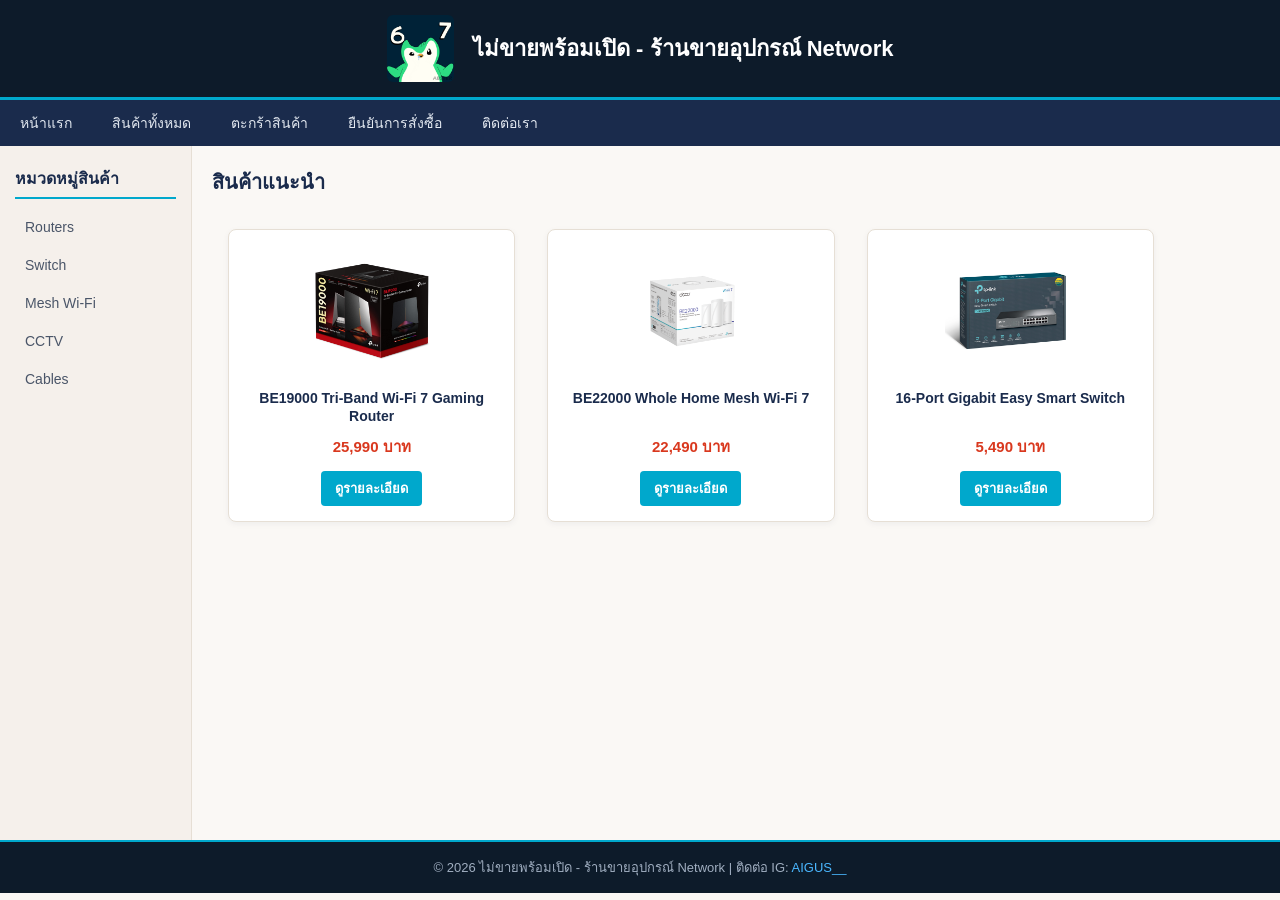
<file: index.html>
<!DOCTYPE html>
<html lang="th">
<head>
    <meta charset="UTF-8">
    <meta name="viewport" content="width=device-width, initial-scale=1.0">
    <title>หน้าหลัก-ไม่ขายพร้อมเปิด</title>
    <link rel="stylesheet" href="style.css">
</head>
<body>

    <!-- Header -->
<header>
    <div class="logo-box">
        <img src="images/PJ_Logo/67.gif" alt="โลโก้ร้านไม่ขายพร้อมเปิด" >
        <h1>ไม่ขายพร้อมเปิด - ร้านขายอุปกรณ์ Network</h1>
    </div>
</header>

    <!-- Top Menu -->
    <nav class="top-menu clearfix">
        <ul>
            <li><a href="index.html">หน้าแรก</a></li>
            <li><a href="products.html">สินค้าทั้งหมด</a></li>
            <li><a href="cart.html">ตะกร้าสินค้า</a></li>
            <li><a href="confirm.html">ยืนยันการสั่งซื้อ</a></li>
            <li><a href="#">ติดต่อเรา</a></li>
        </ul>
    </nav>

    <!-- Main Container -->
    <div class="main-container clearfix">
        <!-- Side Menu -->
        <aside class="side-menu">
            <h3>หมวดหมู่สินค้า</h3>
            <ul>
                
                <li><a href="#">Routers</a></li>
                <li><a href="#">Switch</a></li>
                <li><a href="#">Mesh Wi-Fi</a></li>
                <li><a href="#">CCTV</a></li>
                <li><a href="#">Cables</a></li>

            </ul>
        </aside>

<!-- Content -->
<main class="content">
    <h2>สินค้าแนะนำ</h2>
    <div class="product-list clearfix">
        
        <!-- การ์ดสินค้าที่ 1 -->
        <div class="product-card">
            <a href="product-detail-1.html"><img src="images/PJ_Router/BE19000 Tri-Band Wi-Fi 7 Gaming Router.jpg" alt="สินค้า"></a>
            <h4>BE19000 Tri-Band Wi-Fi 7 Gaming Router</h4>
            <p class="price">25,990 บาท</p>
            <a href="product-detail-1.html" class="btn-detail">ดูรายละเอียด</a>
        </div>
        
        <!-- การ์ดสินค้าที่ 2 -->
        <div class="product-card">
            <a href="product-detail-1.html"><img src="images/PJ_Mesh Wi-Fi/Deco_BE85.png" alt="สินค้า"></a>
            <h4>BE22000 Whole Home Mesh Wi-Fi 7</h4>
            <p class="price">22,490 บาท</p>
            <a href="product-detail-1.html" class="btn-detail">ดูรายละเอียด</a>
        </div>
        
        <!-- การ์ดสินค้าที่ 3 -->
        <div class="product-card">
            <a href="product-detail-1.html"><img src="images/PJ_Switch/TP-Link 16-port.jpg" alt="สินค้า"></a>
            <h4>16-Port Gigabit Easy Smart Switch</h4>
            <p class="price">5,490 บาท</p>
            <a href="product-detail-1.html" class="btn-detail">ดูรายละเอียด</a>
        </div>

    </div>
</main>
    <!-- Footer -->
    <footer>
        <p>&copy; 2026 ไม่ขายพร้อมเปิด - ร้านขายอุปกรณ์ Network | ติดต่อ IG: <a href="https://instagram.com/AIGUS__" target="_blank" style="color: #4ab7ff; text-decoration: none;">AIGUS__</a></p>
    </footer>

</body>
</html>
</file>
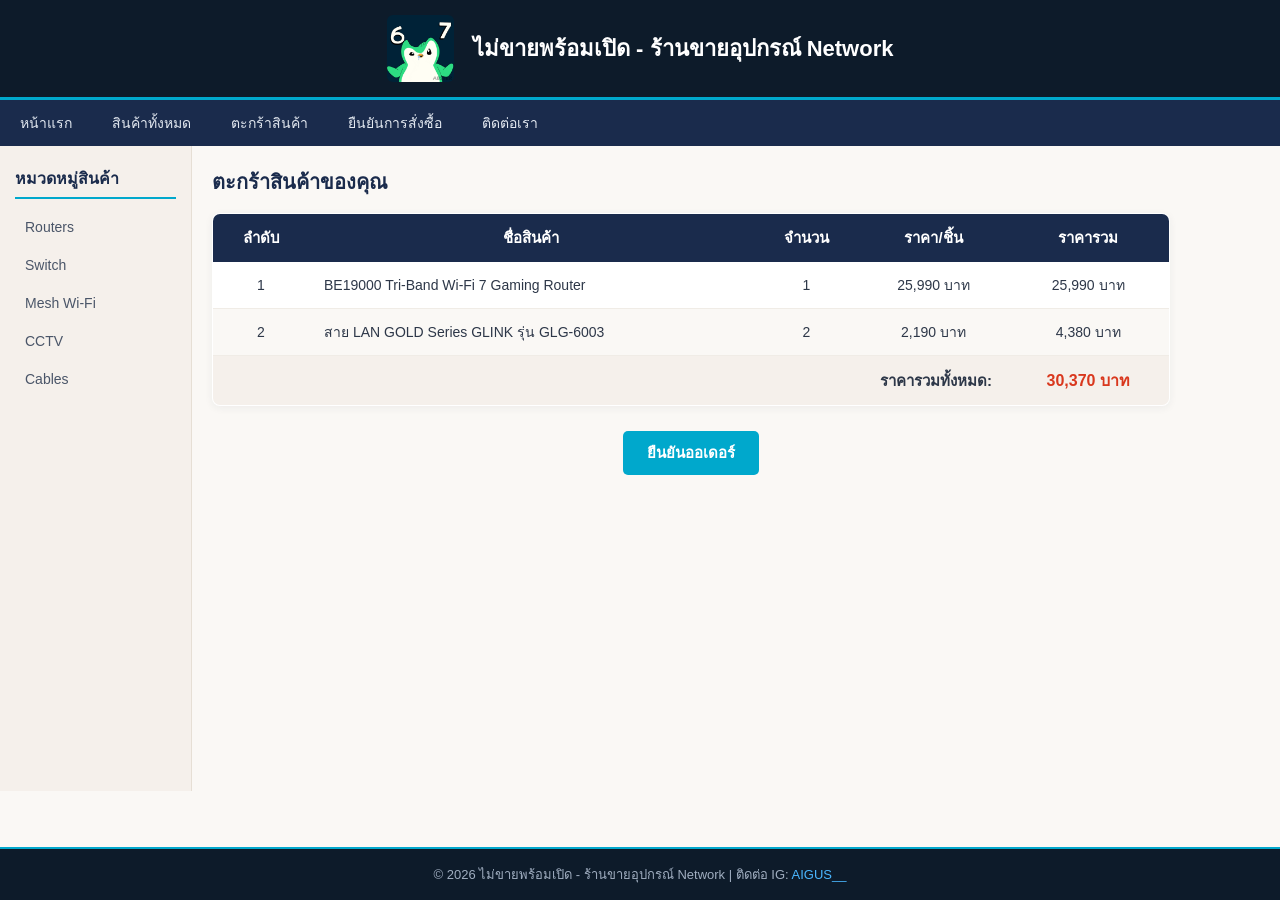
<file: cart.html>
<!DOCTYPE html>
<html lang="th">
<head>
    <meta charset="UTF-8">
    <meta name="viewport" content="width=device-width, initial-scale=1.0">
    <title>ตะกร้าสินค้า - ไม่ขายพร้อมเปิด</title>
    <link rel="stylesheet" href="style.css">
</head>
<body>

    <!-- Header -->
<header>
    <div class="logo-box">
        <img src="images/PJ_Logo/67.gif" alt="โลโก้ร้านไม่ขายพร้อมเปิด" >
        <h1>ไม่ขายพร้อมเปิด - ร้านขายอุปกรณ์ Network</h1>
    </div>
</header>

    <!-- Top Menu -->
    <nav class="top-menu clearfix">
        <ul>
            <li><a href="index.html">หน้าแรก</a></li>
            <li><a href="products.html">สินค้าทั้งหมด</a></li>
            <li><a href="cart.html">ตะกร้าสินค้า</a></li>
            <li><a href="confirm.html">ยืนยันการสั่งซื้อ</a></li>
            <li><a href="#">ติดต่อเรา</a></li>
        </ul>
    </nav>

    <!-- Main Container -->
    <div class="main-container clearfix">
        <!-- Side Menu -->
        <aside class="side-menu">
            <h3>หมวดหมู่สินค้า</h3>
            <ul>
                <li><a href="#">Routers</a></li>
                <li><a href="#">Switch</a></li>
                <li><a href="#">Mesh Wi-Fi</a></li>
                <li><a href="#">CCTV</a></li>
                <li><a href="#">Cables</a></li>
            </ul>
        </aside>

        <!-- Content -->
        <main class="content">
            <h2>ตะกร้าสินค้าของคุณ</h2>
            
            <table class="cart-table">
                <thead>
                    <tr>
                        <th>ลำดับ</th>
                        <th>ชื่อสินค้า</th>
                        <th>จำนวน</th>
                        <th>ราคา/ชิ้น</th>
                        <th>ราคารวม</th>
                    </tr>
                </thead>
                <tbody>
                    <tr>
                        <td>1</td>
                        <td class="product-name">BE19000 Tri-Band Wi-Fi 7 Gaming Router</td>
                        <td>1</td>
                        <td>25,990 บาท</td>
                        <td>25,990 บาท</td>
                    </tr>
                    <tr>
                        <td>2</td>
                        <td class="product-name">สาย LAN GOLD Series GLINK รุ่น GLG-6003</td>
                        <td>2</td>
                        <td>2,190 บาท</td>
                        <td>4,380 บาท</td> 
                    </tr>
                </tbody>
                <tfoot>
                    <tr class="total-row">
                        <td colspan="4" class="text-right">ราคารวมทั้งหมด:</td>
                        <td class="total-price">30,370 บาท</td>
                    </tr>
                </tfoot>
            </table>

            <div class="cart-action">
                <a href="confirm.html" class="btn-confirm">ยืนยันออเดอร์</a>
            </div>
        </main>
    </div>

    <!-- Footer -->
    <footer>
        <p>&copy; 2026 ไม่ขายพร้อมเปิด - ร้านขายอุปกรณ์ Network | ติดต่อ IG: <a href="https://instagram.com/AIGUS__" target="_blank" style="color: #4ab7ff; text-decoration: none;">AIGUS__</a></p>
    </footer>

</body>
</html>
</file>
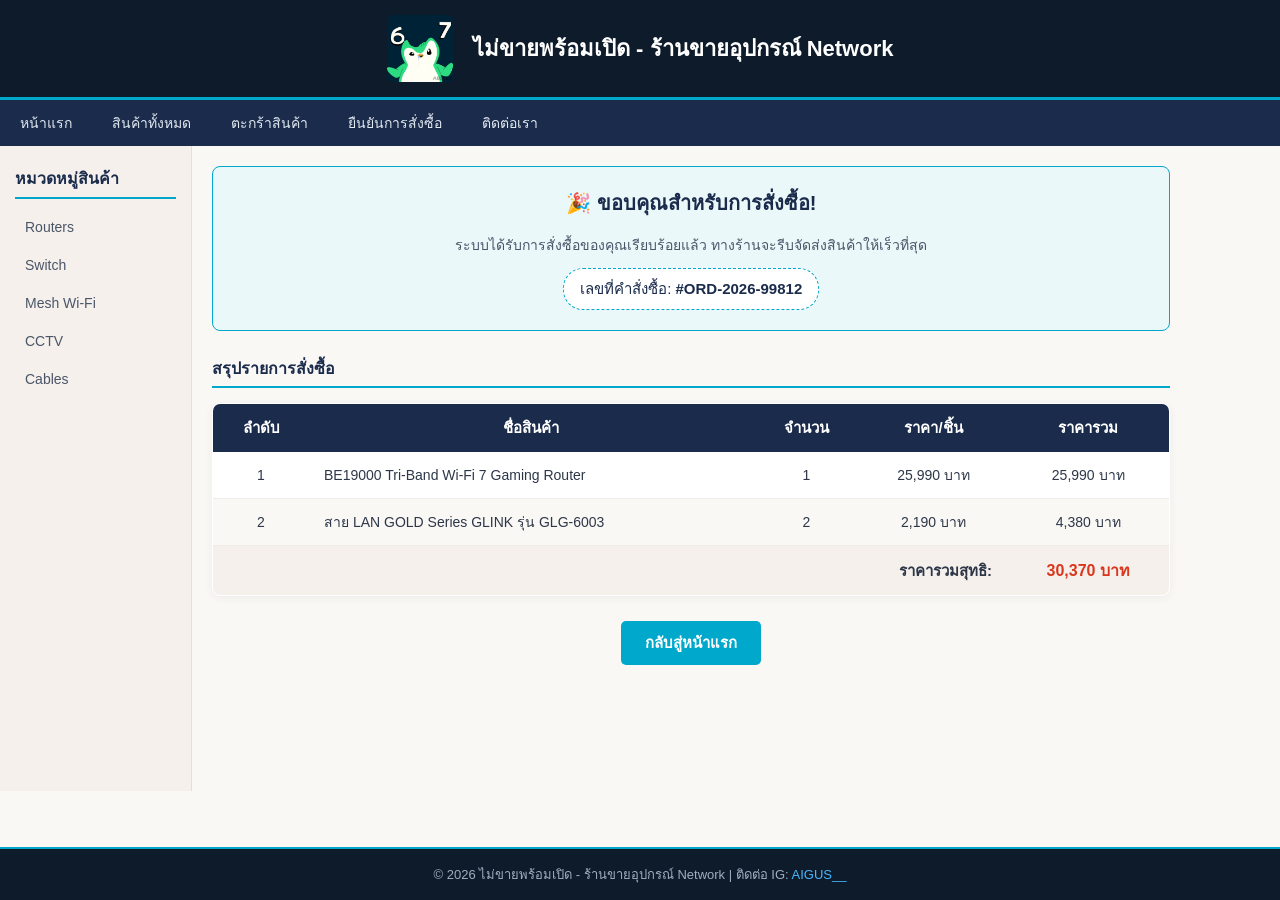
<file: confirm.html>
<!DOCTYPE html>
<html lang="th">
<head>
    <meta charset="UTF-8">
    <meta name="viewport" content="width=device-width, initial-scale=1.0">
    <title>ยืนยันการสั่งซื้อ - ไม่ขายพร้อมเปิด</title>
    <link rel="stylesheet" href="style.css">
</head>
<body>

    <!-- Header -->
<header>
    <div class="logo-box">
        <img src="images/PJ_Logo/67.gif" alt="โลโก้ร้านไม่ขายพร้อมเปิด" >
        <h1>ไม่ขายพร้อมเปิด - ร้านขายอุปกรณ์ Network</h1>
    </div>
</header>

    <!-- Top Menu -->
    <nav class="top-menu clearfix">
        <ul>
            <li><a href="index.html">หน้าแรก</a></li>
            <li><a href="products.html">สินค้าทั้งหมด</a></li>
            <li><a href="cart.html">ตะกร้าสินค้า</a></li>
            <li><a href="confirm.html">ยืนยันการสั่งซื้อ</a></li>
            <li><a href="#">ติดต่อเรา</a></li>
        </ul>
    </nav>

    <!-- Main Container -->
    <div class="main-container clearfix">
        <!-- Side Menu -->
        <aside class="side-menu">
            <h3>หมวดหมู่สินค้า</h3>
            <ul>
                <li><a href="#">Routers</a></li>
                <li><a href="#">Switch</a></li>
                <li><a href="#">Mesh Wi-Fi</a></li>
                <li><a href="#">CCTV</a></li>
                <li><a href="#">Cables</a></li>
            </ul>
        </aside>

        <!-- Content -->
        <main class="content">
            <div class="confirm-box">
                <h2>🎉 ขอบคุณสำหรับการสั่งซื้อ!</h2>
                <p>ระบบได้รับการสั่งซื้อของคุณเรียบร้อยแล้ว ทางร้านจะรีบจัดส่งสินค้าให้เร็วที่สุด</p>
                <div class="order-number">
                    <span>เลขที่คำสั่งซื้อ:</span> <strong>#ORD-2026-99812</strong>
                </div>
            </div>

            <h3>สรุปรายการสั่งซื้อ</h3>
            
            <table class="cart-table">
                <thead>
                    <tr>
                        <th>ลำดับ</th>
                        <th>ชื่อสินค้า</th>
                        <th>จำนวน</th>
                        <th>ราคา/ชิ้น</th>
                        <th>ราคารวม</th>
                    </tr>
                </thead>
                <tbody>
                    <tr>
                        <td>1</td>
                        <td class="product-name">BE19000 Tri-Band Wi-Fi 7 Gaming Router</td>
                        <td>1</td>
                        <td>25,990 บาท</td>
                        <td>25,990 บาท</td>
                    </tr>
                    <tr>
                        <td>2</td>
                        <td class="product-name">สาย LAN GOLD Series GLINK รุ่น GLG-6003</td>
                        <td>2</td>
                        <td>2,190 บาท</td>
                        <td>4,380 บาท</td>
                    </tr>
                </tbody>
                <tfoot>
                    <tr class="total-row">
                        <td colspan="4" class="text-right">ราคารวมสุทธิ:</td>
                        <td class="total-price">30,370 บาท</td>
                    </tr>
                </tfoot>
            </table>

            <div class="cart-action" style="text-align: center;">
                <a href="index.html" class="btn-confirm">กลับสู่หน้าแรก</a>
            </div>
        </main>
    </div>

    <!-- Footer -->
    <footer>
        <p>&copy; 2026 ไม่ขายพร้อมเปิด - ร้านขายอุปกรณ์ Network | ติดต่อ IG: <a href="https://instagram.com/AIGUS__" target="_blank" style="color: #4ab7ff; text-decoration: none;">AIGUS__</a></p>
    </footer>

</body>
</html>
</file>
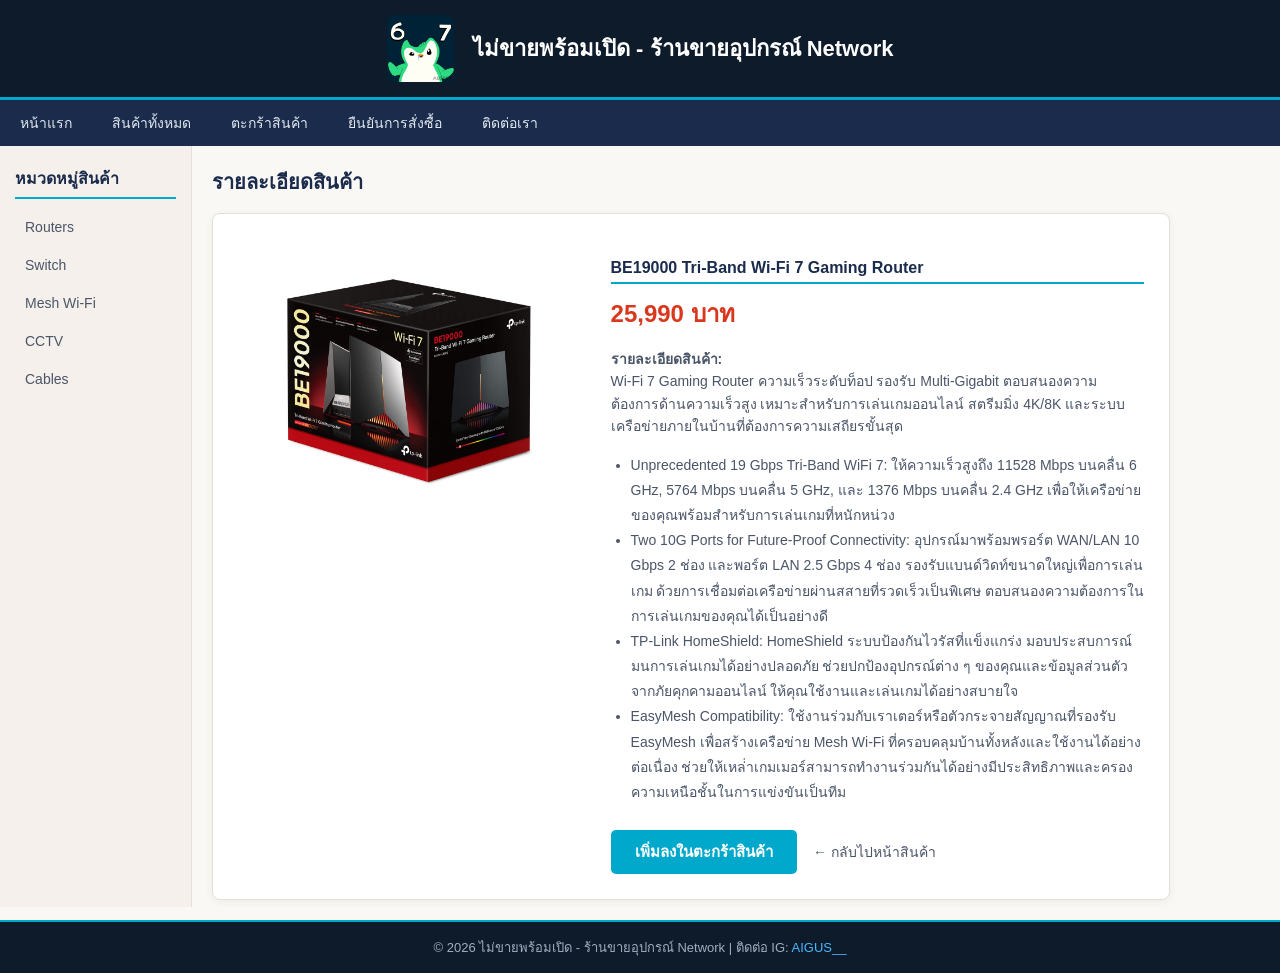
<file: product-detail-1.html>
<!DOCTYPE html>
<html lang="th">
<head>
    <meta charset="UTF-8">
    <meta name="viewport" content="width=device-width, initial-scale=1.0">
    <title>รายละเอียดสินค้า-ไม่ขายพร้อมเปิด</title>
    <link rel="stylesheet" href="style.css">
</head>
<body>

    <!-- Header -->
<header>
    <div class="logo-box">
        <img src="images/PJ_Logo/67.gif" alt="โลโก้ร้านไม่ขายพร้อมเปิด" >
        <h1>ไม่ขายพร้อมเปิด - ร้านขายอุปกรณ์ Network</h1>
    </div>
</header>

    <!-- Top Menu -->
    <nav class="top-menu clearfix">
        <ul>
            <li><a href="index.html">หน้าแรก</a></li>
            <li><a href="products.html">สินค้าทั้งหมด</a></li>
            <li><a href="cart.html">ตะกร้าสินค้า</a></li>
            <li><a href="confirm.html">ยืนยันการสั่งซื้อ</a></li>
            <li><a href="#">ติดต่อเรา</a></li>
        </ul>
    </nav>

    <!-- Main Container -->
    <div class="main-container clearfix">
        <!-- Side Menu -->
        <aside class="side-menu">
            <h3>หมวดหมู่สินค้า</h3>
            <ul>
                <li><a href="#">Routers</a></li>
                <li><a href="#">Switch</a></li>
                <li><a href="#">Mesh Wi-Fi</a></li>
                <li><a href="#">CCTV</a></li>
                <li><a href="#">Cables</a></li>

            </ul>
        </aside>

<main class="content">
    <h2>รายละเอียดสินค้า</h2>

    <div class="product-detail-box clearfix">
        
        <!-- รูปสินค้าอยู่ฝั่งซ้าย -->
        <div class="product-detail-img">
            <img src="images/PJ_Router/BE19000 Tri-Band Wi-Fi 7 Gaming Router.jpg" alt="Archer GE800 Gaming Router">
        </div>

        <!-- ข้อมูลสินค้าอยู่ฝั่งขวา -->
        <div class="product-detail-info">
            <h3>BE19000 Tri-Band Wi-Fi 7 Gaming Router</h3>
            
            <p class="price">25,990 บาท</p>
            
            <p class="description">
                <strong>รายละเอียดสินค้า:</strong><br>
                Wi-Fi 7 Gaming Router ความเร็วระดับท็อป รองรับ Multi-Gigabit ตอบสนองความต้องการด้านความเร็วสูง เหมาะสำหรับการเล่นเกมออนไลน์ สตรีมมิ่ง 4K/8K และระบบเครือข่ายภายในบ้านที่ต้องการความเสถียรขั้นสุด
            </p>

            <ul class="specs-list">
                <li>Unprecedented 19 Gbps Tri-Band WiFi 7:  ให้ความเร็วสูงถึง 11528 Mbps บนคลื่น 6 GHz, 5764 Mbps บนคลื่น 5 GHz, และ 1376 Mbps บนคลื่น 2.4 GHz เพื่อให้เครือข่ายของคุณพร้อมสำหรับการเล่นเกมที่หนักหน่วง</li>
                <li>Two 10G Ports for Future-Proof Connectivity: อุปกรณ์มาพร้อมพรอร์ต WAN/LAN 10 Gbps 2 ช่อง และพอร์ต LAN 2.5 Gbps 4 ช่อง  รองรับแบนด์วิดท์ขนาดใหญ่เพื่อการเล่นเกม ด้วยการเชื่อมต่อเครือข่ายผ่านสสายที่รวดเร็วเป็นพิเศษ ตอบสนองความต้องการในการเล่นเกมของคุณได้เป็นอย่างดี</li>
                <li>TP-Link HomeShield: HomeShield ระบบป้องกันไวรัสที่แข็งแกร่ง มอบประสบการณ์มนการเล่นเกมได้อย่างปลอดภัย ช่วยปกป้องอุปกรณ์ต่าง ๆ ของคุณและข้อมูลส่วนตัวจากภัยคุกคามออนไลน์ ให้คุณใช้งานและเล่นเกมได้อย่างสบายใจ</li>
                <li>EasyMesh Compatibility: ใช้งานร่วมกับเราเตอร์หรือตัวกระจายสัญญาณที่รองรับ EasyMesh เพื่อสร้างเครือข่าย Mesh Wi-Fi ที่ครอบคลุมบ้านทั้งหลังและใช้งานได้อย่างต่อเนื่อง ช่วยให้เหล่่าเกมเมอร์สามารถทำงานร่วมกันได้อย่างมีประสิทธิภาพและครองความเหนือชั้นในการแข่งขันเป็นทีม</li>
            </ul>

            <div class="action-buttons">
                <a href="cart.html" class="btn-confirm">เพิ่มลงในตะกร้าสินค้า</a>
                <a href="products.html" class="btn-back">← กลับไปหน้าสินค้า</a>
            </div>
        </div>

    </div>
</main>

    <!-- Footer -->
    <footer>
        <p>&copy; 2026 ไม่ขายพร้อมเปิด - ร้านขายอุปกรณ์ Network | ติดต่อ IG: <a href="https://instagram.com/AIGUS__" target="_blank" style="color: #4ab7ff; text-decoration: none;">AIGUS__</a></p>
    </footer>

</body>
</html>
</file>
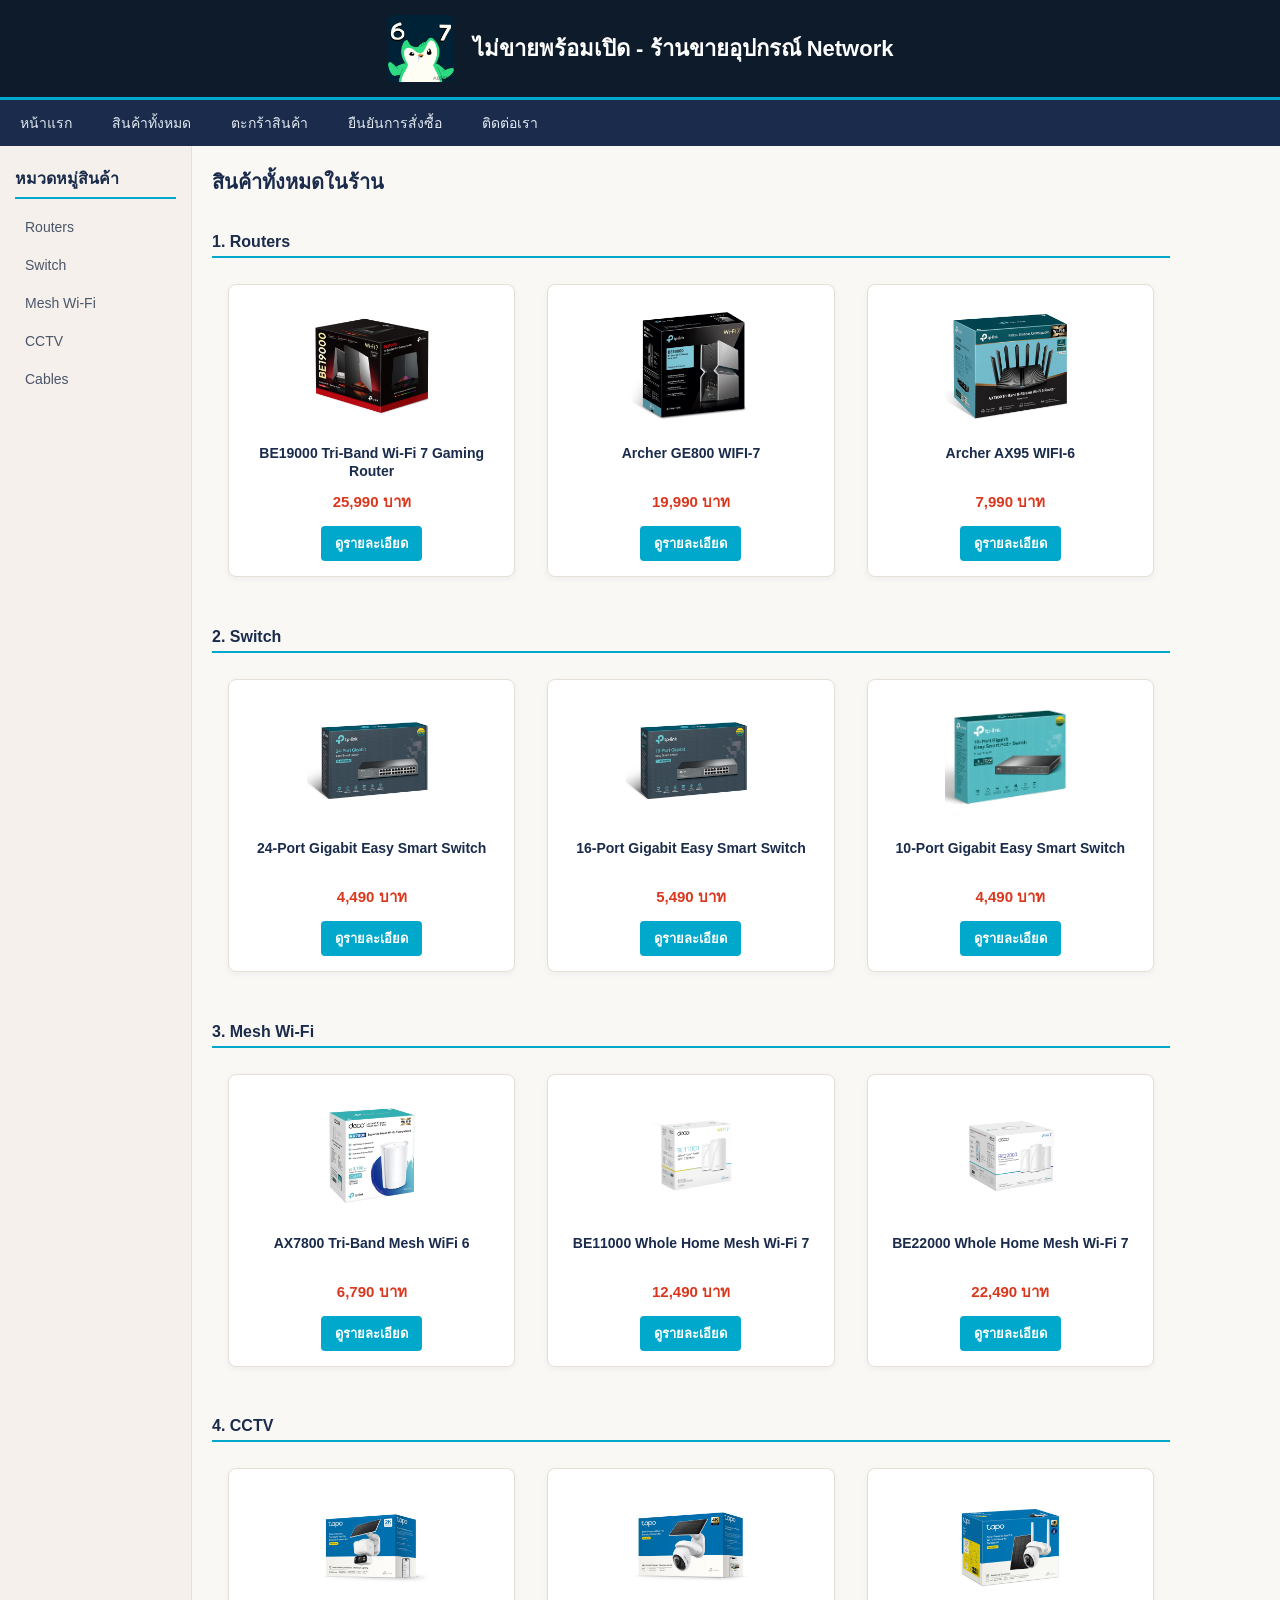
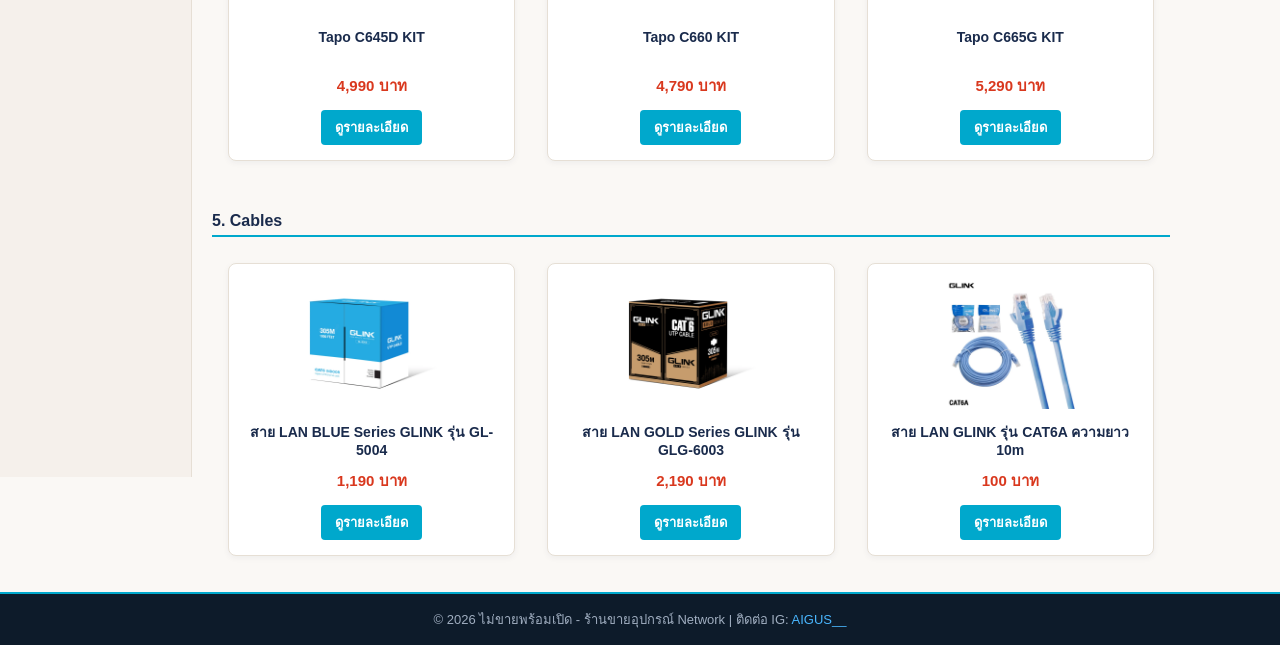
<file: products.html>
<!DOCTYPE html>
<html lang="th">
<head>
    <meta charset="UTF-8">
    <meta name="viewport" content="width=device-width, initial-scale=1.0">
    <title>สินค้าทั้งหมด-ไม่ขายพร้อมเปิด</title>
    <link rel="stylesheet" href="style.css">
</head>
<body>

    <!-- Header -->
<header>
    <div class="logo-box">
        <img src="images/PJ_Logo/67.gif" alt="โลโก้ร้านไม่ขายพร้อมเปิด" >
        <h1>ไม่ขายพร้อมเปิด - ร้านขายอุปกรณ์ Network</h1>
    </div>
</header>

    <!-- Top Menu -->
    <nav class="top-menu clearfix">
        <ul>
            <li><a href="index.html">หน้าแรก</a></li>
            <li><a href="products.html">สินค้าทั้งหมด</a></li>
            <li><a href="cart.html">ตะกร้าสินค้า</a></li>
            <li><a href="confirm.html">ยืนยันการสั่งซื้อ</a></li>
            <li><a href="#">ติดต่อเรา</a></li>
        </ul>
    </nav>

    <!-- Main Container -->
    <div class="main-container clearfix">
        <!-- Side Menu -->
        <aside class="side-menu">
            <h3>หมวดหมู่สินค้า</h3>
            <ul>
                
                <li><a href="#">Routers</a></li>
                <li><a href="#">Switch</a></li>
                <li><a href="#">Mesh Wi-Fi</a></li>
                <li><a href="#">CCTV</a></li>
                <li><a href="#">Cables</a></li>

            </ul>
        </aside>

<!-- Content -->
<main class="content">
    <h2>สินค้าทั้งหมดในร้าน</h2>

    <!-- Routers -->
    <h3 style="clear:both; padding-top:15px;">1. Routers</h3>
    <div class="product-list clearfix">
        <div class="product-card">
            <a href="product-detail-1.html"><img src="images/PJ_Router/BE19000 Tri-Band Wi-Fi 7 Gaming Router.jpg" alt="สินค้า"></a>
            <h4>BE19000 Tri-Band Wi-Fi 7 Gaming Router</h4>
            <p class="price">25,990 บาท</p>
            <a href="product-detail-1.html" class="btn-detail">ดูรายละเอียด</a>
        </div>
        <div class="product-card">
            <a href="product-detail-1.html"><img src="images/PJ_Router/Archer_BE800_WiFi_7_Router.jpg" alt="สินค้า"></a>
            <h4>Archer GE800 WIFI-7 </h4>
            <p class="price">19,990 บาท</p>
            <a href="product-detail-1.html" class="btn-detail">ดูรายละเอียด</a>
        </div>
        <div class="product-card">
            <a href="product-detail-1.html"><img src="images/PJ_Router/Archer_AX95_Tri-Band_AX7800_WiFi_6.jpg" alt="สินค้า"></a>
            <h4>Archer AX95 WIFI-6</h4>
            <p class="price">7,990 บาท</p>
            <a href="product-detail-1.html" class="btn-detail">ดูรายละเอียด</a>
        </div>
    </div>

    <!-- Switch -->
    <h3 style="clear:both; padding-top:15px;">2. Switch</h3>
    <div class="product-list clearfix">
        <div class="product-card">
            <a href="product-detail-1.html"><img src="images/PJ_Switch/TP-Link 24-port.jpg" alt="สินค้า"></a>
            <h4>24-Port Gigabit Easy Smart Switch</h4>
            <p class="price">4,490 บาท</p>
            <a href="product-detail-1.html" class="btn-detail">ดูรายละเอียด</a>
        </div>
        <div class="product-card">
            <a href="product-detail-1.html"><img src="images/PJ_Switch/TP-Link 16-port.jpg" alt="สินค้า"></a>
            <h4>16-Port Gigabit Easy Smart Switch</h4>
            <p class="price">5,490 บาท</p>
            <a href="product-detail-1.html" class="btn-detail">ดูรายละเอียด</a>
        </div>
        <div class="product-card">
            <a href="product-detail-1.html"><img src="images/PJ_Switch/TP-Link 10-port.jpg" alt="สินค้า"></a>
            <h4>10-Port Gigabit Easy Smart Switch</h4>
            <p class="price">4,490 บาท</p>
            <a href="product-detail-1.html" class="btn-detail">ดูรายละเอียด</a>
        </div>
    </div>

    <!-- Mesh Wi-Fi -->
    <h3 style="clear:both; padding-top:15px;">3.  Mesh Wi-Fi</h3>
    <div class="product-list clearfix">
        <div class="product-card">
            <a href="product-detail-1.html"><img src="images/PJ_Mesh Wi-Fi/AX3000.png" alt="สินค้า"></a>
            <h4>AX7800 Tri-Band Mesh WiFi 6</h4>
            <p class="price">6,790 บาท</p>
            <a href="product-detail-1.html" class="btn-detail">ดูรายละเอียด</a>
        </div>
        <div class="product-card">
            <a href="product-detail-1.html"><img src="images/PJ_Mesh Wi-Fi/BE11000.png" alt="สินค้า"></a>
            <h4>BE11000 Whole Home Mesh Wi-Fi 7</h4>
            <p class="price">12,490 บาท</p>
            <a href="product-detail-1.html" class="btn-detail">ดูรายละเอียด</a>
        </div>
        <div class="product-card">
            <a href="product-detail-1.html"><img src="images/PJ_Mesh Wi-Fi/Deco_BE85.png" alt="สินค้า"></a>
            <h4>BE22000 Whole Home Mesh Wi-Fi 7</h4>
            <p class="price">22,490 บาท</p>
            <a href="product-detail-1.html" class="btn-detail">ดูรายละเอียด</a>
        </div>
    </div>

    <!-- CCTV -->
    <h3 style="clear:both; padding-top:15px;">4. CCTV</h3>
    <div class="product-list clearfix">
        <div class="product-card">
            <a href="product-detail-1.html"><img src="images/PJ_CCTV/Tapo_C615F_KIT.jpg" alt="สินค้า"></a>
            <h4>Tapo C645D KIT</h4>
            <p class="price">4,990 บาท</p>
            <a href="product-detail-1.html" class="btn-detail">ดูรายละเอียด</a>
        </div>
        <div class="product-card">
            <a href="product-detail-1.html"><img src="images/PJ_CCTV/Tapo_C660_KIT.jpg" alt="สินค้า"></a>
            <h4>Tapo C660 KIT</h4>
            <p class="price">4,790 บาท</p>
            <a href="product-detail-1.html" class="btn-detail">ดูรายละเอียด</a>
        </div>
        <div class="product-card">
            <a href="product-detail-1.html"><img src="images/PJ_CCTV/Tapo_C665G_KIT.jpg" alt="สินค้า"></a>
            <h4>Tapo C665G KIT</h4>
            <p class="price">5,290 บาท</p>
            <a href="product-detail-1.html" class="btn-detail">ดูรายละเอียด</a>
        </div>
    </div>

    <!-- Cables -->
    <h3 style="clear:both; padding-top:15px;">5. Cables</h3>
    <div class="product-list clearfix">
        <div class="product-card">
            <a href="product-detail-1.html"><img src="images/PJ_Cables/สาย-LAN-CAT-6-GLINK-BLUE-GL-6003-305m-001.png" alt="สินค้า"></a>
            <h4>สาย LAN BLUE Series GLINK รุ่น GL-5004</h4>
            <p class="price">1,190 บาท</p>
            <a href="product-detail-1.html" class="btn-detail">ดูรายละเอียด</a>
        </div>
        <div class="product-card">
            <a href="product-detail-1.html"><img src="images/PJ_Cables/สาย-LAN-CAT-6-GLINK-GOLD-GLG-6003-305m-001,png" alt="สินค้า"></a>
            <h4>สาย LAN GOLD Series GLINK รุ่น GLG-6003</h4>
            <p class="price">2,190 บาท</p>
            <a href="product-detail-1.html" class="btn-detail">ดูรายละเอียด</a>
        </div>
        <div class="product-card">
            <a href="product-detail-1.html"><img src="images/PJ_Cables/สาย-LAN-CAT-6A-patch-cord-003.png" alt="สินค้า"></a>
            <h4>สาย LAN GLINK รุ่น CAT6A ความยาว 10m</h4>
            <p class="price">100 บาท</p>
            <a href="product-detail-1.html" class="btn-detail">ดูรายละเอียด</a>
        </div>
    </div>
</main>

<!-- Footer -->
    <footer>
        <p>&copy; 2026 ไม่ขายพร้อมเปิด - ร้านขายอุปกรณ์ Network | ติดต่อ IG: <a href="https://instagram.com/AIGUS__" target="_blank" style="color: #4ab7ff; text-decoration: none;">AIGUS__</a></p>
    </footer>

</body>
</html>
</file>
<file: style.css>
* {
    box-sizing: border-box;
    margin: 0;
    padding: 0;
}

html, body {
    height: 100%;
    margin: 0;
    padding: 0;
}

/* พื้นหลัง */
body {
    font-family: Arial, sans-serif;
    width: auto; 
    margin: 0 auto; /* จัดcenter */
    display: flex;
    flex-direction: column;
    background-color: #FAF8F5;
    color: #2D3748;
    box-shadow: 0 0 15px rgba(13, 27, 42, 0.08);
}

/* Header */
header {
    background-color: #0D1B2A; 
    color: #FFFFFF;
    padding: 15px 20px;
    text-align: center;
    border-bottom: 3px solid #00A8CC; 
}

/* รูปlogo */
header img {
    vertical-align: middle;
    margin-right: 15px; 
    width: 67px;
    height: 67px;
    border-radius: 6px;
}

/* ชื่อร้าน */
header h1 {
    display: inline-block;
    vertical-align: middle;
    margin: 0;
    font-size: 22px;
    color: #FFFFFF;
}

/* Top Menu */
nav.top-menu {
    width: 100%;
    background-color: #1A2B4C;
}

nav.top-menu ul {
    list-style: none;
}

nav.top-menu ul li {
    float: left;
}

nav.top-menu ul li a {
    display: block;
    color: #E2E8F0;
    padding: 12px 20px;
    text-decoration: none;
    font-size: 14px;
    font-weight: 500;
    transition: all 0.2s;
}

nav.top-menu ul li a:hover {
    background-color: #00A8CC;
    color: #FFFFFF;
}

/* Layout Main Container */
.main-container {
    flex: 1 0 auto;
    background-color: #FAF8F5;
}

/* Side Menu ด้านซ้าย */
aside.side-menu {
    width: 15%; 
    float: left; 
    background-color: #F5F0EB;
    padding: 20px 15px;
    min-height: 92%;
    border-right: 1px solid #E6DFD5;
}

aside.side-menu h3 {
    font-size: 16px;
    color: #1A2B4C;
    margin-bottom: 12px;
    padding-bottom: 6px;
    border-bottom: 2px solid #00A8CC; /* เส้นด้านใต้ */
}

aside.side-menu ul {
    list-style: none;
    padding: 0;
}

aside.side-menu ul li {
    margin-bottom: 6px;
}

aside.side-menu ul li a {
    display: block;
    padding: 8px 10px;
    color: #4A5568;
    text-decoration: none;
    font-size: 14px;
    border-radius: 4px;
    transition: all 0.2s;
}

aside.side-menu ul li a:hover {
    background-color: #E2D9CC;
    color: #1A2B4C;
    font-weight: bold;
}

/* ส่วน Content ด้านขวา */
main.content {
    width: 78%;
    float: left;
    padding: 20px;
}

main.content h2 {
    font-size: 20px;
    color: #1A2B4C;
    margin-bottom: 15px;
}

main.content h3 {
    font-size: 16px;
    color: #1A2B4C;
    margin-top: 20px;
    margin-bottom: 10px;
    border-bottom: 2px solid #00A8CC;
    padding-bottom: 5px;
}

/* ส่วนจัดการ์ดสินค้า */
.product-list {
    width: 100%;
}

.product-card {
    float: left;
    width: 30%;
    margin: 1.66%;
    border: 1px solid #E6DFD5;
    border-radius: 8px;
    padding: 15px;
    text-align: center;
    background-color: #FFFFFF;
    box-shadow: 0 2px 6px rgba(26, 43, 76, 0.05);
    transition: transform 0.2s, box-shadow 0.2s, border-color 0.2s;
}

.product-card:hover {
    transform: translateY(-3px);
    border-color: #00A8CC;
    box-shadow: 0 4px 12px rgba(0, 168, 204, 0.15);
}

.product-card img {
    width: 100%;
    height: 130px;
    object-fit: contain;
    border-radius: 4px;
    margin-bottom: 10px;
}

.product-card h4 {
    font-size: 14px;
    color: #1A2B4C;
    margin-bottom: 8px;
    height: 38px;
    overflow: hidden;
    line-height: 1.3;
}

.product-card .price {
    color: #D9381E;
    font-weight: bold;
    font-size: 15px;
    margin-bottom: 12px;
}

/* ปุ่มดูรายละเอียด */
.product-card a.btn-detail, 
.product-card > a:last-child {
    display: inline-block;
    padding: 7px 14px;
    background-color: #00A8CC;
    color: white;
    text-decoration: none;
    border-radius: 4px;
    font-size: 13px;
    font-weight: bold;
    transition: background 0.2s;
}

.product-card a.btn-detail:hover, 
.product-card > a:last-child:hover {
    background-color: #0088A3;
}

/* ตารางตะกร้าสินค้า (Cart Page Table) */
.cart-table {
    width: 100%;
    border-collapse: collapse;
    margin-top: 15px;
    margin-bottom: 25px;
    background-color: #FFFFFF;
    border-radius: 8px;
    overflow: hidden;
    box-shadow: 0 2px 8px rgba(26, 43, 76, 0.06);
    border: 1px solid #E6DFD5;
}

/* หัวตาราง */
.cart-table th {
    background-color: #1A2B4C;
    color: #FFFFFF;
    padding: 12px 15px;
    font-size: 15px;
    font-weight: bold;
    text-align: center;
}

.cart-table td {
    padding: 12px 15px;
    border-bottom: 1px solid #F0ECE6;
    font-size: 14px;
    color: #2D3748;
    text-align: center;
    vertical-align: middle;
}

.cart-table td.product-name {
    text-align: left;
    font-weight: 500;
}

.cart-table tbody tr:nth-child(even) {
    background-color: #FAF8F5; 
}

.cart-table tbody tr:hover {
    background-color: #F0EAE1;
}

.cart-table tfoot tr.total-row {
    background-color: #F5F0EB;
    font-weight: bold;
}

.cart-table tfoot td {
    border-bottom: none;
    font-size: 15px;
}

.cart-table td.text-right {
    text-align: right;
}

.cart-table td.total-price {
    color: #D9381E;
    font-size: 16px;
}

/* ปุ่มยืนยันออเดอร์ */
.cart-action {
    text-align: center;
    margin-top: 15px;
}

.btn-confirm {
    display: inline-block;
    background-color: #00A8CC;
    color: white;
    padding: 10px 24px;
    font-size: 15px;
    font-weight: bold;
    text-decoration: none;
    border-radius: 5px;
    transition: background-color 0.5s, transform 1s;
}

.btn-confirm:hover {
    background-color: #0088A3;
    transform: translateY(-1px);
}

/* Confirm Page */
.confirm-box {
    background-color: #EBF8FA;
    border: 1px solid #00A8CC;
    border-radius: 8px;
    padding: 20px;
    text-align: center;
    margin-bottom: 25px;
}

.confirm-box h2 {
    color: #0088A3;
    font-size: 22px;
    margin-bottom: 8px;
}

.confirm-box p {
    color: #4A5568;
    font-size: 14px;
}

.confirm-box .order-number {
    margin-top: 12px;
    display: inline-block;
    background-color: #FFFFFF;
    padding: 8px 16px;
    border-radius: 20px;
    border: 1px dashed #00A8CC;
    font-size: 15px;
    color: #1A2B4C;
}

/* Product Detail */
.product-detail-box {
    width: 100%;
    display: block;
    background-color: #FFFFFF;
    border: 1px solid #E6DFD5;
    border-radius: 8px;
    padding: 25px;
    box-shadow: 0 2px 8px rgba(26, 43, 76, 0.06);
    margin-top: 15px;
}

/* Product Detail-ฝั่งรูปภาพ */
.product-detail-img {
    float: left;
    width: 40%;
    text-align: center;
    padding-right: 20px;
}

.product-detail-img img {
    width: 100%;
    max-width: 280px;
    height: auto;
}

/* Product Detail-ฝั่งข้อมูลสินค้า */
.product-detail-info {
    float: left;
    width: 60%;
    padding-left: 10px;
}

.product-detail-info h3 {
    color: #1A2B4C; 
    font-size: 22px;
    margin-top: 0;
    margin-bottom: 10px;
    border-bottom: none;
    padding-bottom: 0;
}

.product-detail-info .price {
    color: #D9381E; 
    font-size: 24px;
    font-weight: bold;
    margin-bottom: 15px;
}

.product-detail-info .description {
    color: #4A5568;
    line-height: 1.6;
    font-size: 14px;
    margin-bottom: 15px;
}

.product-detail-info .specs-list {
    color: #4A5568;
    margin-left: 20px;
    margin-bottom: 25px;
    line-height: 1.8;
    font-size: 14px;
}

/* ปุ่มกดด้านล่าง */
.action-buttons {
    margin-top: 15px;
}

.btn-back {
    display: inline-block;
    margin-left: 12px;
    color: #4A5568;
    text-decoration: none;
    font-size: 14px;
    transition: color 0.2s;
}

.btn-back:hover {
    color: #00A8CC; 
}

/*  Footer  */
footer {
    clear: both; 
    flex-shrink: 0;
    width: 100%;
    background-color: #0D1B2A;
    color: #A0AEC0;
    text-align: center;
    padding: 15px;
    font-size: 13px;
    border-top: 2px solid #00A8CC;
}

.clearfix::after {
    content: "";
    clear: both;
    display: table;
}
</file>
